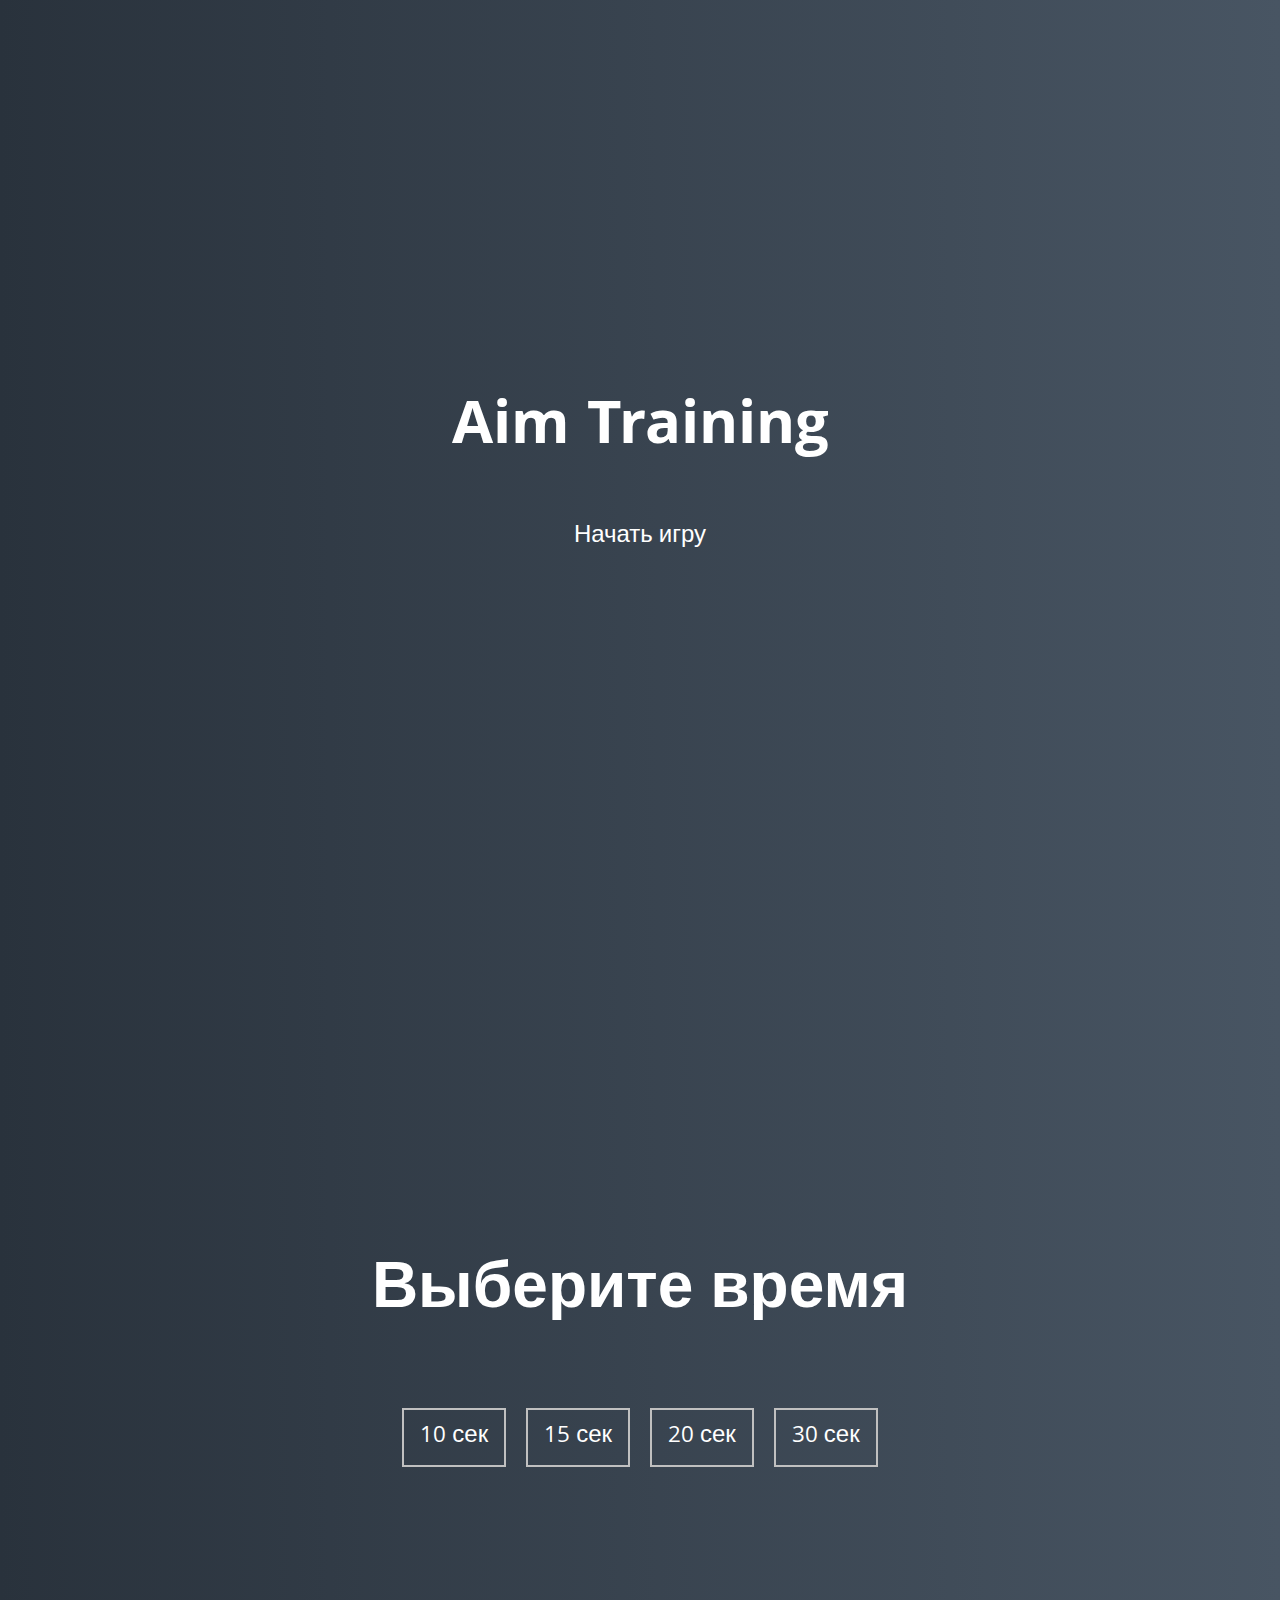
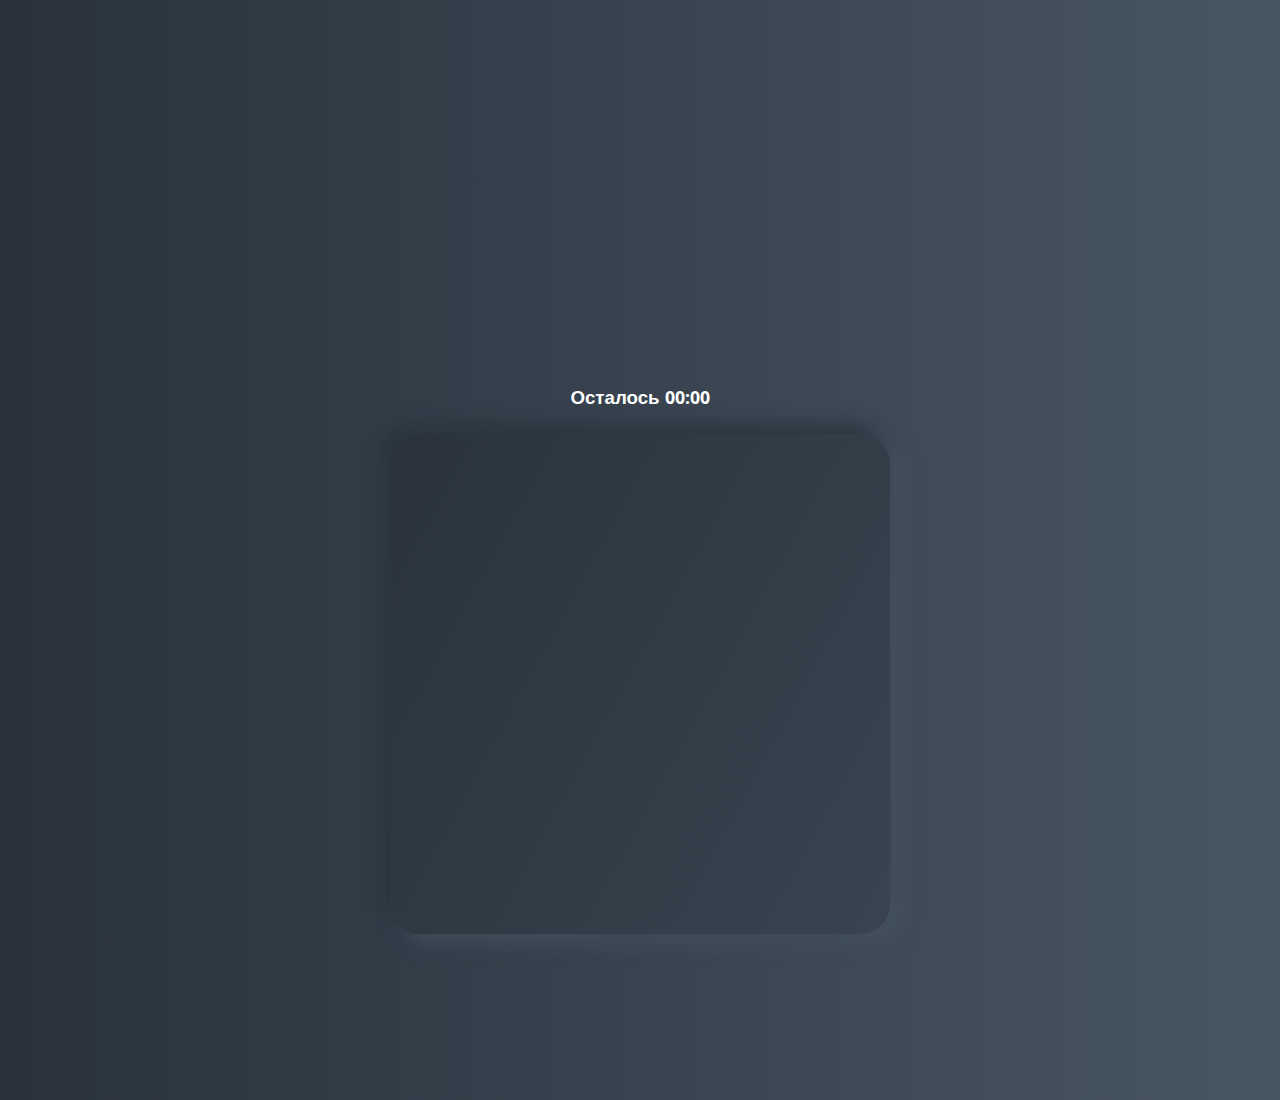
<file: aim_game/index.html>
<!DOCTYPE html>
<html lang="en">
  <head>
    <meta charset="UTF-8" />
    <meta name="viewport" content="width=device-width, initial-scale=1.0" />
    <link rel="stylesheet" href="styles.css" />
    <title>Aim Training | Проект 5</title>
  </head>
  <body>
    <div class="screen">
      <h1>Aim Training</h1>
      <a href="#" class="start">Начать игру</a>
    </div>

    <div class="screen">
      <h1>Выберите время</h1>
      <ul class="time-list">
        <li>
          <button class="time-btn" data-time="10">
            10 сек
          </button>
        </li>
        <li>
            <button class="time-btn" data-time="10">
              15 сек
            </button>
          </li>
        <li>
          <button class="time-btn" data-time="20">
            20 сек
          </button>
        </li>
        <li>
          <button class="time-btn" data-time="30">
            30 сек
          </button>
        </li>
      </ul>
    </div>

    <div class="screen">
      <h3>Осталось <span id="time">00:00</span></h3>
      <div class="board" id="board"></div>
    </div>
    <script src="app.js"></script>
  </body>
</html>
</file>
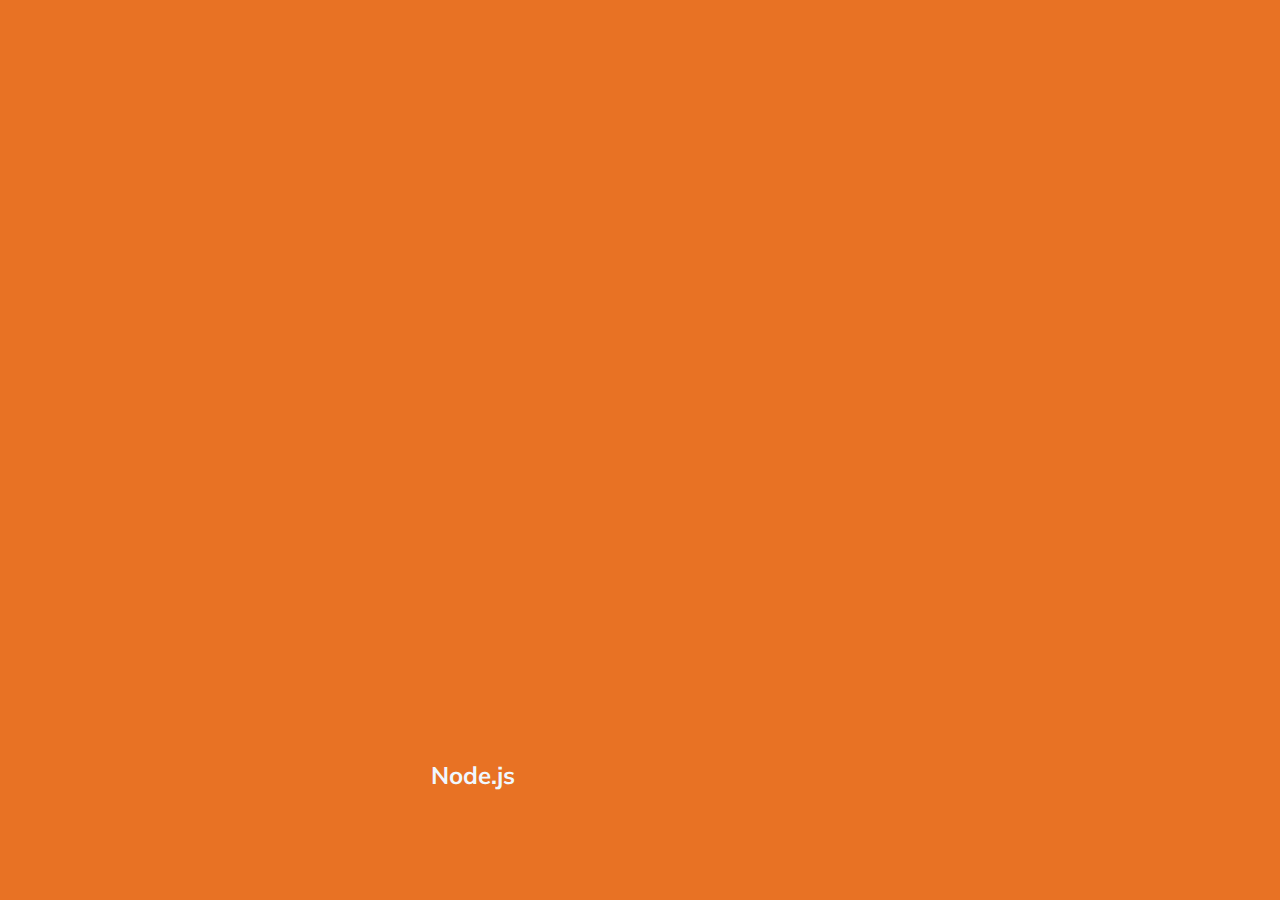
<file: cards/index.html>
<!DOCTYPE html>
<html lang="en">

<head>
  <meta charset="UTF-8">
  <meta http-equiv="X-UA-Compatible" content="IE=edge">
  <meta name="viewport" content="width=device-width, initial-scale=1.0">
  <link rel="stylesheet" href="style.css">
  <title>Slidebar</title>
</head>

<body>
  <header>
    <div class="container">
      <div class="slide"
        style="background-image: url('https://images.unsplash.com/photo-1544256718-3bcf237f3974?ixlib=rb-4.0.3&ixid=MnwxMjA3fDB8MHxwaG90by1wYWdlfHx8fGVufDB8fHx8&auto=format&fit=crop&w=1000&q=80');">
        <h3>Frontend</h3>
      </div>
      <div class="slide" style="
        background-image: url('https://images.unsplash.com/photo-1546900703-cf06143d1239?ixlib=rb-4.0.3&ixid=MnwxMjA3fDB8MHxwaG90by1wYWdlfHx8fGVufDB8fHx8&auto=format&fit=crop&w=1000&q=80');
      ">
        <h3>HTML и CSS</h3>
      </div>
      <div class="slide" style="
        background-image: url('https://images.unsplash.com/photo-1503437313881-503a91226402?ixlib=rb-4.0.3&ixid=MnwxMjA3fDB8MHxwaG90by1wYWdlfHx8fGVufDB8fHx8&auto=format&fit=crop&w=1000&q=80');
      ">
        <h3>JavaScript</h3>
      </div>
      <div class="slide active" style="
        background-image: url('https://images.unsplash.com/photo-1534972195531-d756b9bfa9f2?ixlib=rb-4.0.3&ixid=MnwxMjA3fDB8MHxwaG90by1wYWdlfHx8fGVufDB8fHx8&auto=format&fit=crop&w=1000&q=80');
      ">
        <h3>Node.js</h3>
      </div>
      <div class="slide" style="
        background-image: url('https://images.unsplash.com/photo-1564865878688-9a244444042a?ixlib=rb-4.0.3&ixid=MnwxMjA3fDB8MHxzZWFyY2h8NXx8cHJvZ3JhbW1pbmd8ZW58MHx8MHx8&w=1000&q=80');
      ">
        <h3>ООП в JS(ES6)</h3>
      </div>
    </div>
  </header>

  <script src="app.js"></script>
</body>

</html>
</file>
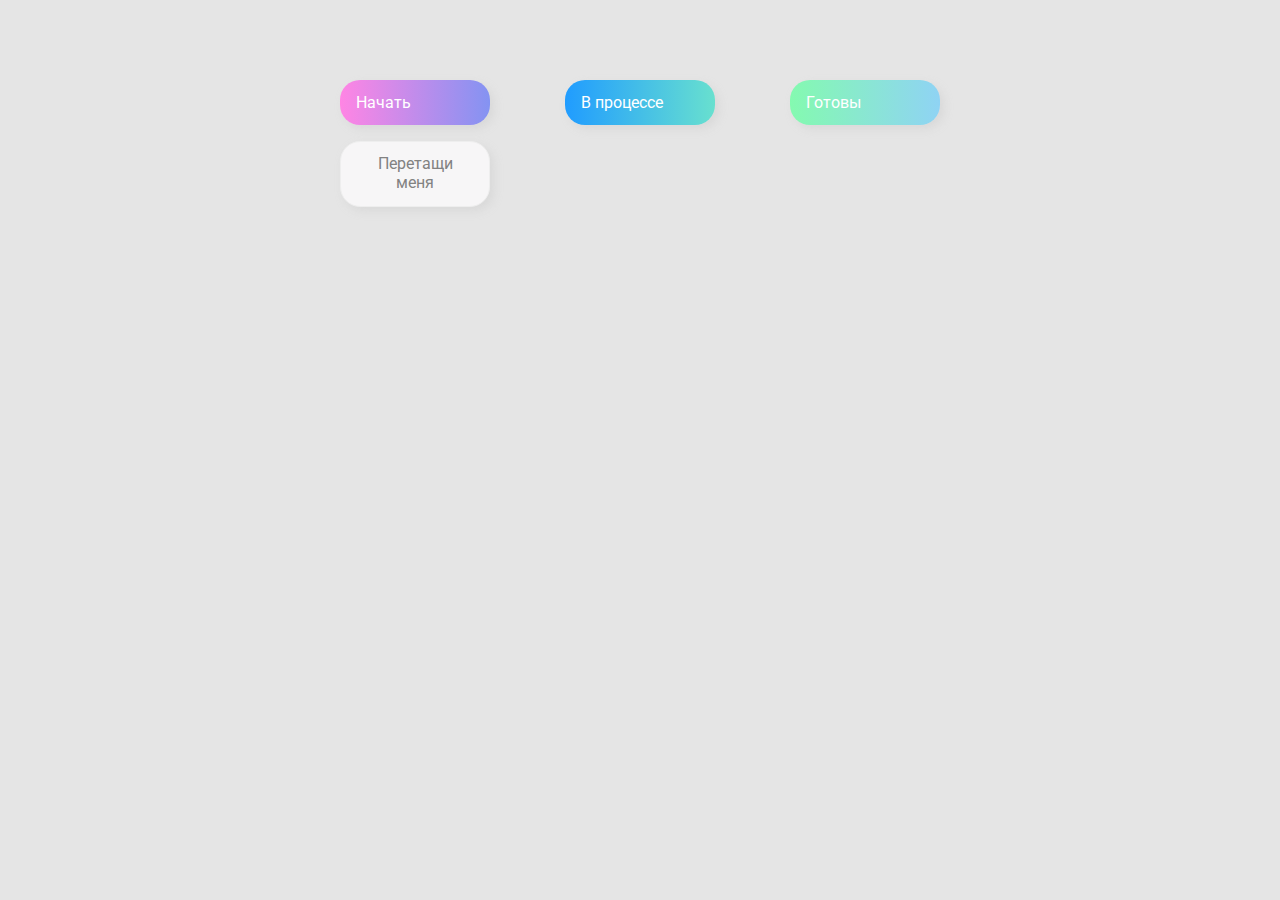
<file: drag_drop/index.html>
<!DOCTYPE html>
<html lang="en">
<head>
    <meta charset="UTF-8">
    <meta http-equiv="X-UA-Compatible" content="IE=edge">
    <meta name="viewport" content="width=device-width, initial-scale=1.0">
    <link rel="stylesheet" href="style.css">
    <title>Drag&Drop</title>
</head>
<body>
    <div>
        <div class="row">
          <div class="col-header start">Начать</div>
          <div class="col-header progress">В процессе</div>
          <div class="col-header done">Готовы</div>
        </div>
  
        <div class="row">
          <div class="placeholder">
            <div class="item" draggable="true">Перетащи меня</div>
          </div>
          <div class="placeholder"></div>
          <div class="placeholder"></div>
        </div>
      </div>
      <script src="app.js"></script>
</body>
</html>
</file>
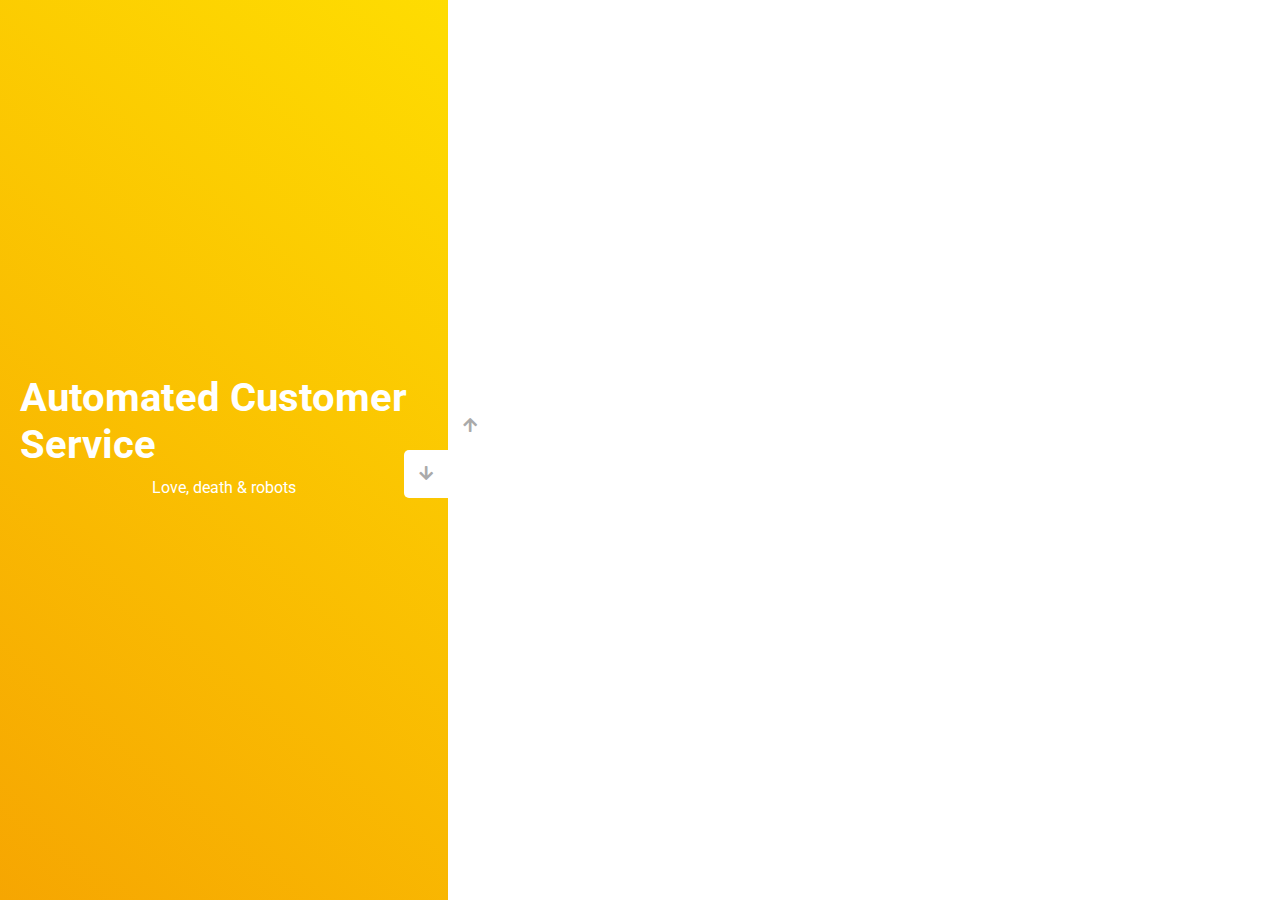
<file: slider2/index.html>
<!DOCTYPE html>
<html lang="en">
<head>
    <meta charset="UTF-8">
    <meta http-equiv="X-UA-Compatible" content="IE=edge">
    <meta name="viewport" content="width=device-width, initial-scale=1.0">
    <link rel="stylesheet" href="style.css">
    <link
      rel="stylesheet"
      href="https://cdnjs.cloudflare.com/ajax/libs/font-awesome/5.15.1/css/all.min.css"
    />
    <title>Slider up down</title>
</head>
<body>
    <div class="container">
        <div class="sidebar">
          <div
            style="
              background: linear-gradient(229.99deg, #11dee9 -26%, #017e8b 145%);
            "
          >
            <h1>Snow in the desert</h1>
            <p>Love, death & robots</p>
          </div>
          <div
            style="
              background: linear-gradient(215.32deg, #f90306 -1%, #9e0706 124%);
            "
          >
            <h1>Life Hutch</h1>
            <p>Love, death & robots</p>
          </div>
          <div
            style="
              background: linear-gradient(221.87deg, #8308ea 1%, #5305af 128%);
            "
          >
            <h1>Zima Blue</h1>
            <p>Love, death & robots</p>
          </div>
          <div
            style="
              background: linear-gradient(220.16deg, #ffe101 -8%, #f39102 138%);
            "
          >
            <h1>Automated Customer Service</h1>
            <p>Love, death & robots</p>
          </div>
        </div>
        <div class="main-slide">
          <div
            style="
              background-image: url('https://images.unsplash.com/photo-1601574968106-b312ac309953?ixlib=rb-1.2.1&ixid=MnwxMjA3fDB8MHxwaG90by1wYWdlfHx8fGVufDB8fHx8&auto=format&fit=crop&w=1996&q=80');
            "
          ></div>
          <div
            style="
              background-image: url('https://images.unsplash.com/photo-1511447333015-45b65e60f6d5?ixid=MnwxMjA3fDB8MHxwaG90by1wYWdlfHx8fGVufDB8fHx8&ixlib=rb-1.2.1&auto=format&fit=crop&w=2023&q=80');
            "
          ></div>
          <div
            style="
              background-image: url('https://images.unsplash.com/photo-1501529301789-b48c1975542a?ixid=MnwxMjA3fDB8MHxwaG90by1wYWdlfHx8fGVufDB8fHx8&ixlib=rb-1.2.1&auto=format&fit=crop&w=1950&q=80');
            "
          ></div>
          <div
            style="
              background-image: url('https://images.unsplash.com/photo-1520263115673-610416f52ab6?ixlib=rb-1.2.1&ixid=MnwxMjA3fDB8MHxwaG90by1wYWdlfHx8fGVufDB8fHx8&auto=format&fit=crop&w=1950&q=80');
            "
          ></div>
        </div>
        <div class="controls">
          <button class="down-button">
            <i class="fas fa-arrow-down"></i>
          </button>
          <button class="up-button">
            <i class="fas fa-arrow-up"></i>
          </button>
        </div>
      </div>
      <script src="app.js"></script>
</body>
</html>
</file>
<file: aim_game/styles.css>
@import url("https://fonts.googleapis.com/css?family=Khula&display=swap");

* {
  box-sizing: border-box;
}

body {
  color: #fff;
  font-family: "Khula", sans-serif;
  height: 100vh;
  overflow: hidden;
  margin: 0;
  text-align: center;
}

a {
  color: #fff;
  text-decoration: none;
}

a:hover {
  color: #16d9e3;
}

.start {
  font-size: 1.5rem;
}

h1 {
  line-height: 1.4;
  font-size: 4rem;
}

.screen {
  display: flex;
  flex-direction: column;
  align-items: center;
  justify-content: center;
  height: 100vh;
  width: 100vw;
  transition: margin 0.5s ease-out;
  background: linear-gradient(90deg, #29323c 0%, #485563 100%);
}

.screen.up {
  margin-top: -100vh;
}

.time-list {
  display: flex;
  flex-wrap: wrap;
  justify-content: center;
  list-style: none;
  padding: 0;
}

.time-list li {
  margin: 10px;
}

.time-btn {
  background-color: transparent;
  border: 2px solid #c0c0c0;
  color: #fff;
  cursor: pointer;
  font-family: inherit;
  padding: 0.5rem 1rem;
  font-size: 1.5rem;
}

.time-btn:hover {
  border: 2px solid #16d9e3;
  color: #16d9e3;
}

.hide {
  opacity: 0;
}

.primary {
  color: #16d9e3;
}

.board {
  display: flex;
  justify-content: center;
  align-items: center;
  position: relative;
  width: 500px;
  height: 500px;
  background: linear-gradient(118.38deg, #29323c -4.6%, #485563 200.44%);
  box-shadow: -8px -8px 20px #2a333d, 10px 7px 20px #475462;
  border-radius: 30px;
  overflow: hidden;
}

.circle {
  background: linear-gradient(90deg, #16d9e3 0%, #30c7ec 47%, #46aef7 100%);
  position: absolute;
  border-radius: 50%;
  cursor: pointer;
}
</file>
<file: cards/style.css>
@import url('https://fonts.googleapis.com/css?family=Muli&display=swap');

* {
    box-sizing: border-box;
}

body {
    font-family: 'Muli', sans-serif;
    overflow: hidden;
    margin: 0;
    background: rgba(232, 113, 34, 0.993);
}

header {
    height: 100vh;
    display: flex;
    justify-content: center;
    align-items: center;
}

.container {
    width: 100%;
    display: flex;
    padding: 0 20px;
}

.slide {
    height: 80vh;
    border-radius: 15px;
    padding: 0 20px;
    margin: 10px;
    cursor: pointer;
    color: aliceblue;
    flex: 1;
    background-size: cover;
    background-position: center;
    background-repeat: no-repeat;
    position: relative;
    transition: all 500ms ease-in-out;
}

.slide h3 {
    position: absolute;
    font-size: 24px;
    bottom: 20px;
    left: 20px;
    margin: 0;
    opacity: 0;
}

.active {
    flex: 10;
}

.slide.active h3 {
    opacity: 1;
    transition:  opacity 0.3s ease-in 0.4s;
}
</file>
<file: drag_drop/style.css>
@import url("https://fonts.googleapis.com/css?family=Roboto&display=swap");

* {
  box-sizing: border-box;
}

body {
  font-family: "Roboto", sans-serif;
  background-color: #e5e5e5;
  display: flex;
  padding-top: 5rem;
  justify-content: center;
  overflow: hidden;
  margin: 0;
}

.row {
  display: flex;
  width: 600px;
  justify-content: space-between;
  margin-bottom: 1rem;
}

.col-header {
  width: 150px;
  box-shadow: 4px 4px 9px rgba(198, 198, 198, 0.36);
  border-radius: 20px;
  padding: 0.8rem 1rem;
  color: #fff;
}

.item {
  width: 150px;
  height: 66px;
  border: 1px solid #eee;
  box-shadow: 4px 4px 9px rgba(198, 198, 198, 0.36);
  border-radius: 20px;
  background: #f7f6f7;
  padding: 0.8rem 1rem;
  color: #828282;
  text-align: center;
  cursor: grab;
}

.item:active {
  cursor: grabbing;
}

.placeholder {
  width: 150px;
  height: 66px;
}

.start {
  background: linear-gradient(90deg, #ff85e4 0%, #229efd 179.25%);
}

.progress {
  background: linear-gradient(90deg, #209cff 0%, #68e0cf 100%);
}

.done {
  background: linear-gradient(90deg, #84fab0 0%, #8fd3f4 100%);
}

.hold {
    border: 1px solid #68e0cf;
}

.hide {
    display: none;
}

.hovered {
   border: 1px solid #c384fa;
   border-radius: 15px;
}
</file>
<file: slider2/style.css>
@import url("https://fonts.googleapis.com/css?family=Roboto&display=swap");

* {
  box-sizing: border-box;
  margin: 0;
  padding: 0;
}

body {
  font-family: "Roboto", sans-serif;
  height: 100vh;
}

.container {
  position: relative;
  overflow: hidden;
  width: 100vw;
  height: 100vh;
}

.sidebar {
  height: 100%;
  width: 35%;
  position: absolute;
  top: 0;
  left: 0;
  transition: transform 0.5s ease-in-out;
}

.sidebar > div {
  height: 100%;
  width: 100%;
  display: flex;
  flex-direction: column;
  align-items: center;
  justify-content: center;
  color: #fff;
}

.sidebar h1 {
  font-size: 40px;
  margin-bottom: 10px;
  margin-top: -30px;
  padding: 0 20px;
}

.main-slide {
  height: 100%;
  position: absolute;
  top: 0;
  left: 35%;
  width: 65%;
  transition: transform 0.5s ease-in-out;
}

.main-slide > div {
  background-repeat: no-repeat;
  background-size: cover;
  background-position: center center;
  height: 100%;
  width: 100%;
}

button {
  background-color: #fff;
  border: none;
  color: #aaa;
  cursor: pointer;
  font-size: 16px;
  padding: 15px;
}

button:hover {
  color: #222;
}

button:focus {
  outline: none;
}

.container .controls button {
  position: absolute;
  left: 35%;
  top: 50%;
  z-index: 100;
}

.container .controls .down-button {
  transform: translateX(-100%);
  border-top-left-radius: 5px;
  border-bottom-left-radius: 5px;
}

.container .controls .up-button {
  transform: translateY(-100%);
  border-top-right-radius: 5px;
  border-bottom-right-radius: 5px;
}
</file>
